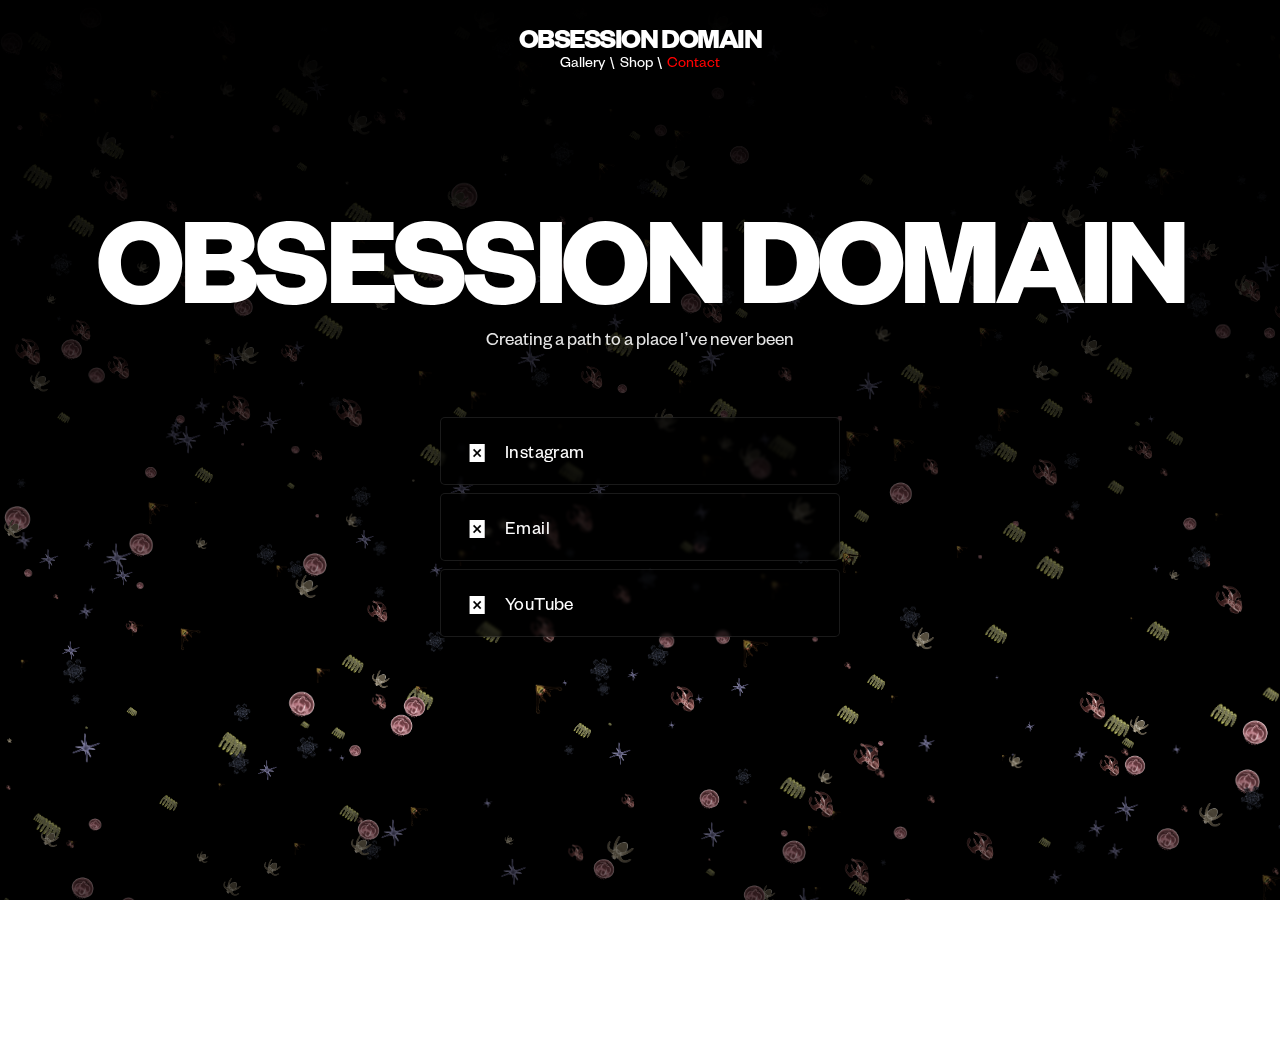
<file: about.html>
<!DOCTYPE html>
<html lang="en">
<head>
    <meta charset="UTF-8">
    <meta name="viewport" content="width=device-width, initial-scale=1.0">
    <title>OBSESSION DOMAIN</title>
    <link rel="stylesheet" href="styles.css">
   


</head>
<body>

    <div id="background">
        <canvas id="boidsCanvas"></canvas>
    </div>
   
    
</div>


   
    <!-- Navigation Bar -->
    <nav class="navbar">
    
        <div class="navbar-top">
            <!-- Home Button -->
            <a href="./" id="home-button" class="home-button">OBSESSION DOMAIN</a>
        </div>
    </div>
        <div class="galleryshop-container">
        
            <a href="./" class="galleryshop-button";>Gallery</a>
        \
            <a href="./shop.html" class="galleryshop-button">Shop</a>
        \
            <a href="./about.html" class="galleryshop-button" style="color: red;">Contact</a>
        
            
        </div>
        
        
    </nav>

    <main class="main-content">
        <div class="about-section">
            <h1 class="about-title">OBSESSION DOMAIN</h1>
            <p class="about-description">Creating a path to a place I’ve never been</p>
            
            <div class="social-links">
                <a href="https://www.instagram.com/osipod.obj/" class="social-button">
                    <span class="icon">􀉭</span>
                    <span class="label">Instagram</span>
                </a>
                <a href="mailto:contact@obsession.domain" class="social-button">
                    <span class="icon">􀍕</span>
                    <span class="label">Email</span>
                </a>
                <a href="https://youtube.com/@obsessiondomain" class="social-button">
                    <span class="icon">􀑪</span>
                    <span class="label">YouTube</span>
                </a>
            </div>
        </div>
    
    <script src="boid.js"> </script>
</main>
    </body>


    

</html>
</file>
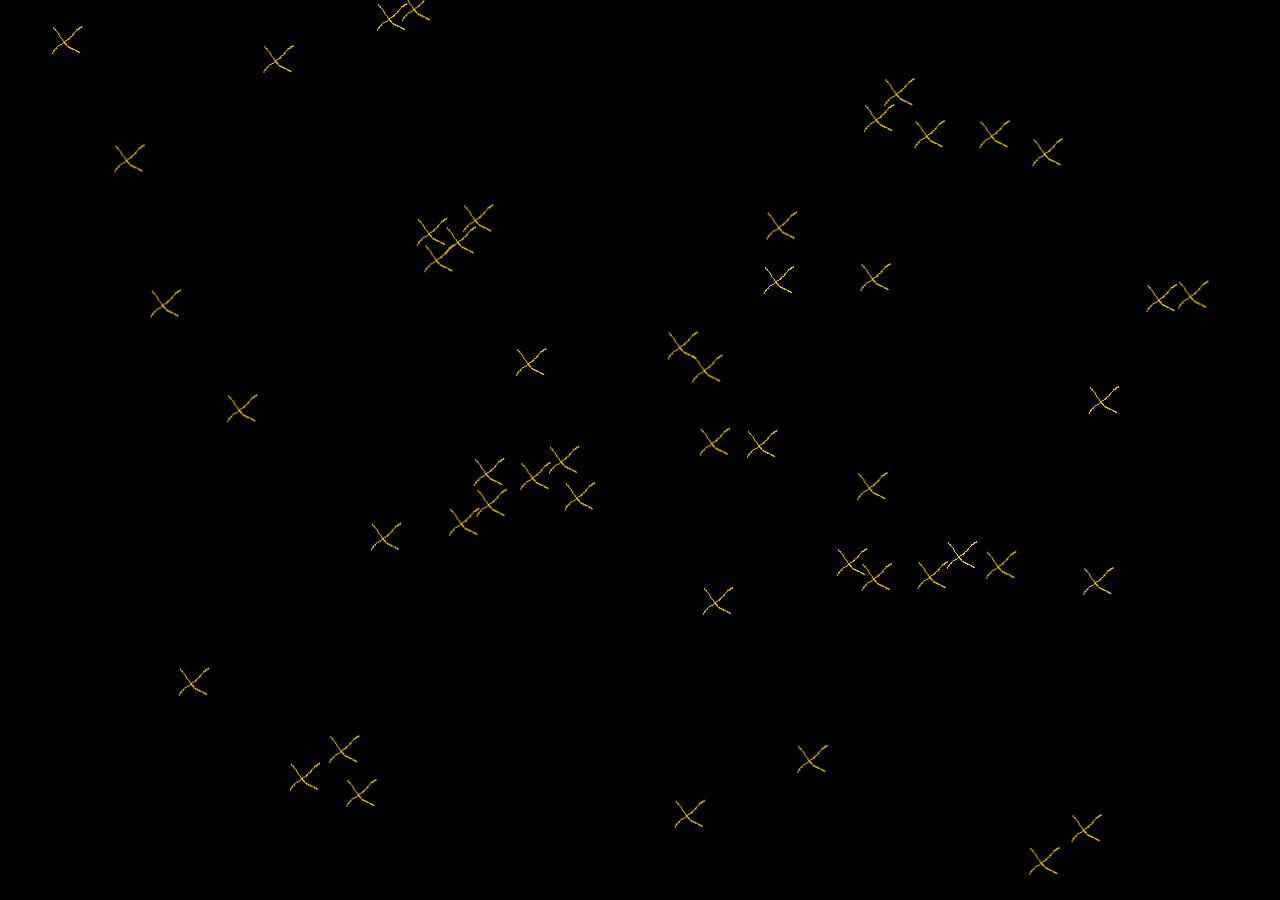
<file: guys.html>
<!DOCTYPE html>
<html lang="en">
<head>
<meta charset="UTF-8">
<meta name="viewport" content="width=device-width, initial-scale=1.0">
<title>Enhanced Boid Simulation</title>
<style>
body, html {
  margin: 0;
  padding: 0;
  overflow: hidden;
}

canvas {
  display: block;
  background: #000000;
}
</style>
</head>
<body>
<canvas id="boidCanvas"></canvas>
<script>
const canvas = document.getElementById('boidCanvas');
const ctx = canvas.getContext('2d');

canvas.width = window.innerWidth;
canvas.height = window.innerHeight;

const boidImages = {
  guy1: new Image(),
  guy2: new Image(),
  guy3: new Image()
};

boidImages.guy1.src = 'guy1.png';
boidImages.guy2.src = 'guy2.png';
boidImages.guy3.src = 'guy3.png';

const BOID_COUNT = 50;
const VISION_RADIUS = 50;
const SEPARATION_DISTANCE = 25;
const MAX_SPEED = 3;

// Helper functions
function distance(boid1, boid2) {
  return Math.sqrt((boid1.position.x - boid2.position.x) ** 2 + (boid1.position.y - boid2.position.y) ** 2);
}

function clampVelocity(velocity) {
  const speed = Math.sqrt(velocity.x ** 2 + velocity.y ** 2);
  if (speed > MAX_SPEED) {
    velocity.x = (velocity.x / speed) * MAX_SPEED;
    velocity.y = (velocity.y / speed) * MAX_SPEED;
  }
  return velocity;
}

// Boid class definition
class Boid {
  constructor(image) {
    this.position = { x: Math.random() * canvas.width, y: Math.random() * canvas.height };
    this.velocity = { x: (Math.random() - 0.5) * 10, y: (Math.random() - 0.5) * 10 };
    this.image = image;
  }

  draw() {
    ctx.drawImage(this.image, this.position.x - this.image.width / 2, this.position.y - this.image.height / 2);
  }

  update(boids) {
    let alignment = { x: 0, y: 0 };
    let cohesion = { x: 0, y: 0 };
    let separation = { x: 0, y: 0 };
    let total = 0;

    for (let other of boids) {
      let d = distance(this, other);
      if (other !== this && d < VISION_RADIUS) {
        alignment.x += other.velocity.x;
        alignment.y += other.velocity.y;
        cohesion.x += other.position.x;
        cohesion.y += other.position.y;
        if (d < SEPARATION_DISTANCE) {
          separation.x += this.position.x - other.position.x;
          separation.y += this.position.y - other.position.y;
        }
        total++;
      }
    }

    if (total > 0) {
      alignment.x /= total;
      alignment.y /= total;
      cohesion.x /= total;
      cohesion.y /= total;
      cohesion.x = (cohesion.x - this.position.x) / 100;
      cohesion.y = (cohesion.y - this.position.y) / 100;
      separation.x /= total;
      separation.y /= total;
    }

    this.velocity.x += alignment.x + cohesion.x + separation.x;
    this.velocity.y += alignment.y + cohesion.y + separation.y;

    this.velocity = clampVelocity(this.velocity);
    this.position.x += this.velocity.x;
    this.position.y += this.velocity.y;

    // Edge wrapping
    if (this.position.x > canvas.width) this.position.x = 0;
    if (this.position.y > canvas.height) this.position.y = 0;
    if (this.position.x < 0) this.position.x = canvas.width;
    if (this.position.y < 0) this.position.y = canvas.height;
  }
}

// Array to store all boids
const boids = [];

for (let i = 0; i < BOID_COUNT; i++) {
  boids.push(new Boid(boidImages.guy1));
}

// Animation loop
function animate() {
  requestAnimationFrame(animate);
  ctx.clearRect(0, 0, canvas.width, canvas.height);
  boids.forEach(boid => {
    boid.update(boids);
    boid.draw();
  });
}

animate();
</script>
</body>
</html>
</file>
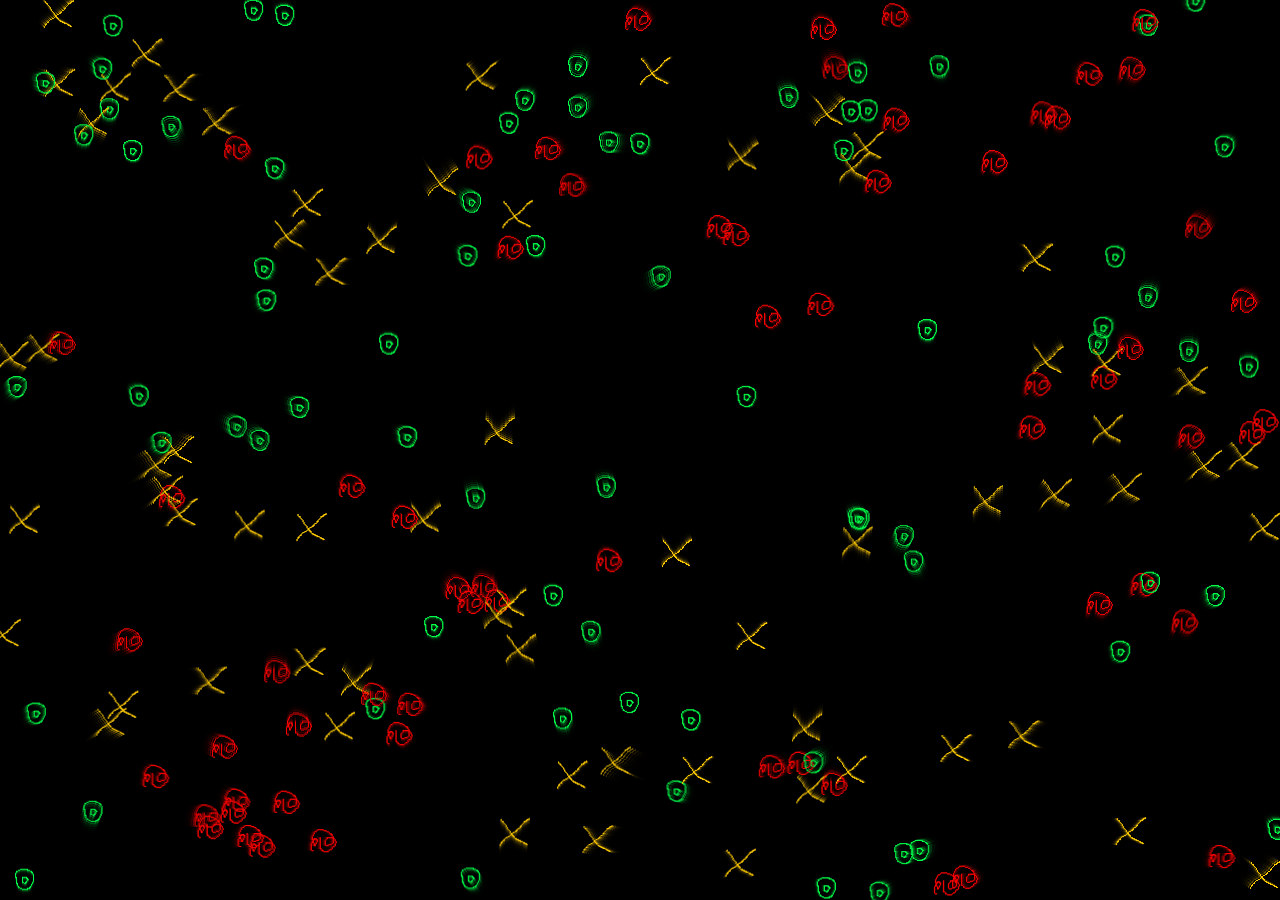
<file: test.html>
<!DOCTYPE html>
<html lang="en">
<head>
    <meta charset="UTF-8">
    <title>Complex Boid Simulation: Predators, Prey, and Life Cycle</title>
    <style>
        body, html {
            margin: 0;
            padding: 0;
            overflow: hidden;
            background-color: rgb(0, 0, 0);
        }
        canvas {
            display: block;
        }
    </style>
</head>
<body>
    <canvas id="boidsCanvas"></canvas>
    <script>
        const canvas = document.getElementById('boidsCanvas');
        const ctx = canvas.getContext('2d');
        canvas.width = window.innerWidth;
        canvas.height = window.innerHeight;

        const images = [];
        const loadImages = (sources, callback) => {
            let loadedImages = 0;
            sources.forEach(source => {
                const img = new Image();
                img.onload = () => {
                    if (++loadedImages >= sources.length) {
                        callback(images);
                    }
                };
                img.src = source;
                images.push(img);
            });
        };

        class Vector {
            constructor(x = 0, y = 0) {
                this.x = x;
                this.y = y;
            }

            static subtract(v1, v2) {
                return new Vector(v1.x - v2.x, v1.y - v2.y);
            }

            add(vector) {
                this.x += vector.x;
                this.y += vector.y;
            }

            subtract(vector) {
                this.x -= vector.x;
                this.y -= vector.y;
            }

            multiply(scalar) {
                this.x *= scalar;
                this.y *= scalar;
            }

            divide(scalar) {
                this.x /= scalar;
                this.y /= scalar;
            }

            magnitude() {
                return Math.sqrt(this.x ** 2 + this.y ** 2);
            }

            normalize() {
                const mag = this.magnitude();
                if (mag > 0) {
                    this.divide(mag);
                }
            }

            limit(max) {
                if (this.magnitude() > max) {
                    this.normalize();
                    this.multiply(max);
                }
            }

            distance(vector) {
                const dx = this.x - vector.x, dy = this.y - vector.y;
                return Math.sqrt(dx * dx + dy * dy);
            }
        }

        class Boid {
            constructor(imageArray) {
                this.position = new Vector(Math.random() * canvas.width, Math.random() * canvas.height);
                this.velocity = new Vector((Math.random() - 0.5) * 4, (Math.random() - 0.5) * 4);
                this.acceleration = new Vector();
                this.maxSpeed = 2 + Math.random() * 2;
                this.maxForce = 0.03;
                this.image = imageArray[Math.floor(Math.random() * imageArray.length)];
                this.radius = 5; // This might still be used for calculations
                this.health = 100; // New attribute for health
            }

            edges() {
                if (this.position.x > canvas.width) this.position.x = 0;
                if (this.position.x < 0) this.position.x = canvas.width;
                if (this.position.y > canvas.height) this.position.y = 0;
                if (this.position.y < 0) this.position.y = canvas.height;
            }

            align(boids) {
                let perceptionRadius = 100;
                let steering = new Vector();
                let total = 0;
                for (let other of boids) {
                    let d = this.position.distance(other.position);
                    if (other !== this && d < perceptionRadius) {
                        steering.add(other.velocity);
                        total++;
                    }
                }
                if (total > 0) {
                    steering.divide(total);
                    steering.normalize();
                    steering.multiply(this.maxSpeed);
                    steering.subtract(this.velocity);
                    steering.limit(this.maxForce);
                }
                return steering;
            }

            cohesion(boids) {
                let perceptionRadius = 100;
                let steering = new Vector();
                let total = 0;
                for (let other of boids) {
                    let d = this.position.distance(other.position);
                    if (other !== this && d < perceptionRadius) {
                        steering.add(other.position);
                        total++;
                    }
                }
                if (total > 0) {
                    steering.divide(total);
                    steering.subtract(this.position);
                    steering.normalize();
                    steering.multiply(this.maxSpeed);
                    steering.subtract(this.velocity);
                    steering.limit(this.maxForce);
                }
                return steering;
            }

            separation(boids) {
                let perceptionRadius = 50; // Adjusted for more effective separation
                let steering = new Vector();
                let total = 0;
                for (let other of boids) {
                    let d = this.position.distance(other.position);
                    if (other !== this && d < perceptionRadius) {
                        let diff = Vector.subtract(this.position, other.position);
                        diff.divide(d * d); // Repel more strongly at shorter distances
                        steering.add(diff);
                        total++;
                    }
                }
                if (total > 0) {
                    steering.divide(total);
                    steering.normalize();
                    steering.multiply(this.maxSpeed);
                    steering.subtract(this.velocity);
                    steering.limit(this.maxForce);
                }
                return steering;
            }

            update() {
                this.position.add(this.velocity);
                this.velocity.add(this.acceleration);
                this.velocity.limit(this.maxSpeed);
                this.acceleration.multiply(0); // Reset acceleration each frame
                this.edges();
            }

            draw() {
                ctx.drawImage(this.image, this.position.x - this.image.width / 2, this.position.y - this.image.height / 2);
            }

            flock(boids) {
                let alignment = this.align(boids);
                let cohesion = this.cohesion(boids);
                let separation = this.separation(boids);
                this.acceleration.add(alignment);
                this.acceleration.add(cohesion);
                this.acceleration.add(separation);
            }
        }

        class Predator extends Boid {
            constructor(imageArray) {
                super(imageArray); // Ensure Predator also receives images
                this.maxSpeed += 1.5; // Predators are faster
                this.image = imageArray[Math.floor(Math.random() * imageArray.length)]; // Ensure predators have an image
                this.radius = 8; // Slightly larger
            }

            // Predator specific methods can go here
        }

        loadImages(['guy1.png', 'guy2.png', 'guy3.png'], (loadedImages) => {
            const flock = Array.from({length: 200}, () => new Boid(loadedImages));
            const predators = Array.from({length: 5}, () => new Predator(loadedImages));

            function animate() {
                ctx.fillStyle = 'rgba(0, 0, 0, 0.5)';
                ctx.fillRect(0, 0, canvas.width, canvas.height);
                flock.forEach(boid => {
                    boid.flock(flock);
                    boid.update();
                    boid.draw();
                });
                predators.forEach(predator => {
                    predator.flock(flock); // Here, predators interact with the flock
                    predator.update();
                    predator.draw();
                });
                requestAnimationFrame(animate);
            }

            animate();
        });

        window.addEventListener('resize', function() {
            canvas.width = window.innerWidth;
            canvas.height = window.innerHeight;
        });
    </script>
</body>
</html>
</file>
<file: styles.css>
@font-face {
    font-family: 'FoundersGrotesk';
    src: url('TestFoundersGrotesk-Regular-BF66175e972ac1c.otf') format('opentype');
    font-weight: normal;
    font-style: normal;
}

@font-face {
    font-family: 'FoundersGrotesk';
    src: url('TestFoundersGrotesk-Bold-BF66175e9700615.otf') format('opentype');
    font-weight: bold;
    font-style: normal;
}

body, html {
    font-family: 'FoundersGrotesk', sans-serif;
    background-color: #53232300;
}

#background {
    position: fixed;
    top: 0;
    left: 0;
    width: 100%;
    height: 100%;
    z-index: -1; /* Puts it behind everything */
    background-color: #000000;
}

#background::after {
    content: '';
    position: absolute;
    top: 0;
    left: 0;
    width: 100%;
    height: 100%;
    background: linear-gradient(to bottom, rgb(0, 0, 0) 0%, rgba(0, 0, 0, 0.653) 50%, rgba(255, 0, 187, 0) 80%,  rgba(0, 0, 0, 0.618) 100%);
    pointer-events: none;
    z-index: 1;
}

p {
    margin: 15px;
    animation: rainbowtext 3s ease;  


}

h3 {
    margin-bottom: 1px;
    animation: rainbowtext 5s ease;  

}


.about-section {
    display: flex;
    flex-direction: column;
    align-items: center;
    justify-content: center;
    min-height: 100vh;
    padding: 2rem;
    margin-top: 80px;
    text-align: center;
}

.about-title {
    line-height: 0.8em;
    font-size: 8rem;
    letter-spacing: -0.05em;
    margin-top: -2.2em;
    margin-bottom: -1rem;
    animation: slideIn 10s ease, rainbowtext 10s infinite alternate-reverse;  
    color: white;

}

.about-description {
    font-size: 1.2rem;
    line-height: 1.6;
    max-width: 600px;
    margin-bottom: 3rem;
    color: rgba(255, 255, 255, 0.9);
    position: relative;
    padding: 1rem;
}



.social-links {
    display: flex;
    flex-direction: column;
    gap: 0.5rem;
    width: 100%;
    max-width: 400px;
}

.social-button {
    display: flex;
    align-items: center;
    gap: 0.5rem;
    padding: 1rem;
    background-color: rgb(0 0 0 / 64%); 
    border-radius: 5px;
    backdrop-filter: blur(1.5px);
    border: 1px solid rgba(255, 255, 255, 0.1);
    text-decoration: none;
    color: white;
    box-shadow: 0 4px 8px rgba(0, 0, 0, 0.323);

    animation: slideIn 0.6s cubic-bezier(0.23, 1, 0.32, 1) forwards;
    transition: scale 0.5s ease; /* Smooth scaling transition */

}

.social-button:hover {
    scale: 1.03;

}












.icon {
    font-size: 1.8rem;
    width: 40px;
    text-align: center;
}

.label {
    font-size: 1.2rem;
    letter-spacing: 0.02em;
}

/* Responsive adjustments */
@media (max-width: 768px) {
    .about-title {
        font-size: 9rem;
        margin-top: -10em;
    }
    
    .about-description {
        font-size: 1rem;
        padding: 0 1rem;
    }
    
    .social-button {
        padding: 1rem;
    }
}

@media (max-width: 480px) {
    .about-title {
        font-size: 2.2rem;
    }
    
    .about-section {
        margin-top: 60px;
        padding: 1rem;
    }
    
    .social-links {
        width: 100%;
    }
}

/* Moved menu toggle outside navbar */
.menu-toggle {
    position: fixed;
    top: 10px;
    left: 10px;
    font-size: 1.2rem;
    cursor: pointer;
    border: none;
    background-color: rgba(255, 255, 255, 0);
    backdrop-filter: blur(1.5px);

    color: #fff;
    padding: 8px 12px;
    z-index: 2001; /* Above navbar */
    border-radius: 5px;
    transition: color 0.4s ease, background-color 0.4s ease;
}

.menu-toggle:hover {
    color: rgb(0, 0, 0);
}

.navbar {
    background-color: rgba(255, 255, 255, 0);
    color: white;
    position: fixed;
    width: 60%;
    top: 10px;
    left: 50%;
    transform: translateX(-50%);
    z-index: 2000;
    display: flex;
    flex-direction: column; /* Change to column layout */
    padding: 10px;
    border-radius: 5px;
    transition: background-color 0.5s ease;
}

.navbar-top {
    display: flex;
    justify-content: center; /* Center the home button */
    width: 100%;
    align-items: center;
}



.galleryshop-container {
    display: flex;
    justify-content: center; /* Center horizontally */
    width: 100%;
    position: relative;
    transform: none;
    left: 0;
    top: 0;
}

.galleryshop-button {
    text-decoration: none;
    color: white;
    font-size: 1.0rem;
    border-radius: 5px;
    margin: -2px 5px;
    transition: color 5.0s ease-in-out;
    

}

.galleryshop-button:hover {
    transition: color 1.0s ease-in-out;
    color: red;

}

.container {
    max-width: 10vw;
    padding: 0 20px;
    box-sizing: border-box;
}

.home-button {
    text-decoration: none;
    color: white;
    font-size: 1.8rem;
    cursor: pointer;
    transition: color 1.0s ease;
    animation: rainbowtext 3s ease;  
    letter-spacing: -0.05em;

    font-weight: bold;
}

.home-button:hover {
    color: red;
}

/* Removed search toggle container styles */

#dropdown-menu {
    display: none;
    position: fixed;
    line-height: 1px;
    top: 10px; /* Adjusted positioning */
    left: 10px;
    background-color: rgba(0, 0, 0, 0.8); /* Darker background */
    backdrop-filter: blur(10px);
    color: white;
    width: 250px; /* Fixed width for menu */
    box-shadow: 0 4px 8px rgba(0, 0, 0, 0.323);
    opacity: 0;
    pointer-events: none;
    z-index: 1999; /* Below menu toggle but above other content */
    border-radius: 5px;
    padding: 10px;
    margin-top: 40px; /* Space for the menu button */
}

#dropdown-menu.show {
    display: block;
    opacity: 1;
    pointer-events: auto;
}
.search-input-container {
    position: relative;
    width: 90%;
    margin: 10px auto;
}

.search-icon {
    position: absolute;
    right: -9px;
    top: 50%;
    transform: translateY(-50%);
    cursor: pointer;
    color: white;
}

.search-icon:hover {
    color: red;
}
/* Added styles for the dropdown search */
.dropdown-search-container {
    margin-top: 20px;
    width: 100%;
}

.dropdown-search-input {
    width: 90%;
    padding: 8px;
    margin: 10px auto;
    display: block;
    border-radius: 5px;
    border: 1px solid #838383;
    background-color: rgba(255, 255, 255, 0.1);
    color: white;
}

.dropdown-search-input::placeholder {
    color: #aaa;
}

.menu-title {
    color: #838383;
    margin: 10px;
    font-weight: bold;
}

.sort-options,
.view-options,
.sort-option,
.view-option {
    padding: 0rem 0.6rem;
    cursor: pointer;
}

.sort-option:hover,
.view-option:hover {
    background-color: rgba(255, 255, 255, 0.088);
    border-radius: 5px;
}

.sort-by, .view-by,
.sort-options li, .view-options li {
    padding: 10px;
    list-style: none;
    cursor: pointer;
}

.main-content {
    margin: auto; /* This centers the content */
}

/* Fixing the .item-description styles to prevent overflow */
.gallery-view .gallery-item .item-description {
    /* Wrapping words to avoid overflow */
    word-wrap: break-word;
    /* Overflow settings for hiding and appending an ellipsis to text that overflows its box */
    overflow: hidden;
    text-overflow: ellipsis;
    /* These properties turn the block into a 'flexbox' to center the content */
    display: flex;
    align-items: center;
    justify-content: center;
    box-sizing: border-box;
 
}

.gallery-view {
    display: grid;
    grid-template-columns: repeat(auto-fit, minmax(200px, 1fr)); /* Creates a responsive grid */
    gap: 10px;
    padding: 20px;
    margin-top: 60px;
    max-width: 100vw;
    overflow: hidden;
}

.gallery-item {
    border: 1px solid rgba(255, 255, 255, 0.1);

    background-color: rgb(0 0 0 / 64%); 
    backdrop-filter: blur(1.5px);
    color: white;
    border-radius: 5px;
    transition: scale 0.5s ease; /* Smooth scaling transition */
    box-shadow: 0 4px 8px rgba(0, 0, 0, 0.323);
    position: relative;
  overflow: hidden;
  transition: transform 0.3s cubic-bezier(0.4, 0, 0.2, 1);

}
.gallery-item:hover {
scale: 1.03;
}

.close-detail {
    position: absolute;
    top: 15px;
    right: 15px;
    font-size: 2rem;
    cursor: pointer;
    color: white;
    text-shadow: 0 2px 4px rgba(0,0,0,0.5);
    z-index: 9000;
    transition: transform 0.3s ease;
    
}

.close-detail:hover {
    transform: scale(1.2);
    color: #ff0000;
}

  

/* Adjustments for gallery item images in large view mode */
.gallery-view.large .gallery-item .gallery-image {
    width: 200px; /* Set width to 50px */
    height: 200px; /* Set height to 50px */
    object-fit: cover; /* Ensure the aspect ratio is maintained without distortion */

}
.gallery-view.large .gallery-item img {
    width: auto; /* Adjust width to auto so it scales with the height */
    height: 200px; /* Set a fixed height or max-height as you prefer */
    object-fit: contain; /* Ensures the image fits within the dimensions without stretching */
}
/* Adjustments for gallery item images in small view mode */
.gallery-view.small .gallery-item .gallery-image {
    width: 120px; /* Set width to 50px */
    height: 120px; /* Set height to 50px */
    object-fit: cover; /* Ensure the aspect ratio is maintained without distortion */
}
/* Ensure gallery items in small view are displayed as a list */
.gallery-view.small .gallery-container {
    display: flex;
    flex-direction: column;
}

.gallery-view.small .gallery-item {
    border: 1px solid rgba(255, 255, 255, 0.1);

    display: flex;
    align-items: center;
    justify-content: start; /* Align items to the start of the container */
    width: 100%; /* Full width */
    padding: 10px;
    background-color: rgba(255, 255, 255, 0.1); /* Adjust color and opacity to match mockup */
    backdrop-filter: blur(1.5px);
    border-radius: 5px;
    overflow: hidden;
}
.item-description {
    word-wrap: break-word;
}
/* Apply to the description paragraph in small view */
.gallery-view.small .gallery-item .item-description {
    margin-left: 0; /* Ensures alignment with other text, adjust as needed */
    white-space: nowrap; /* Keep the text in a single line */
    overflow: hidden; /* Hide the overflow */
    text-overflow: ellipsis; /* Add ellipsis at the end of the text */
}
  /* Apply to the description paragraph in large view */
  .gallery-view.large .gallery-item .item-description {
    /* Styles to add ellipsis after a certain height */
    overflow: hidden;
    text-overflow: ellipsis;
    display: -webkit-box;
    -webkit-line-clamp: 2; /* Limit to three lines */
    -webkit-box-orient: vertical;
    box-sizing: border-box;
    width: 100%; /* Ensure the width is set to allow for text-overflow */
    height: 0px; /* Adjust the height to fit three lines of text */
}
/* Hide all text content except for the title in large view mode */
.gallery-view.large .gallery-item .item-year,
.gallery-view.large .gallery-item .item-medium,
.gallery-view.large .gallery-item .item-description {
    display: none; /* Hide year, medium, and description */
}

/* Ensure the title is displayed and styled appropriately in large view mode */
.gallery-view.large .gallery-item .item-title {
  
    display: block; /* Make sure the title is always visible */
    font-size: 1rem;
}

:root {
    --type-ratio: 1.5;
    --h3: calc(1rem * var(--type-ratio));
    --h2: calc(var(--h3) * var(--type-ratio));
    --h1: calc(var(--h2) * var(--type-ratio));
  }
  .item-title {
    font-size: var(--h3);
    letter-spacing: 0.03em;
    text-shadow: 0 2px 4px rgba(0,0,0,0.5);
    margin-top: 4px;
  }

.gallery-view.large .gallery-item {
    border: 1px solid rgba(255, 255, 255, 0.1);

    display: flex;
    flex-direction: column; /* Stacks children (image and text) vertically */
    align-items: center; /* Centers children horizontally */
    text-align: center; /* Centers text */
    overflow: hidden;
    border-radius: 5px;
}

/* Scale up gallery items on hover */
.gallery-view.large .gallery-item:hover {
    transform: scale(2);

}
/* Scale up gallery items on hover */
.gallery-view.small .gallery-item:hover {
    transform: scale(2);

}

.gallery-item,
.gallery-item-detail {
    border: 1px solid rgba(255, 255, 255, 0.1);

    background-color: rgb(0 0 0 / 64%); 
    color: white;
    position: relative; /* For absolute positioned arrows */
    padding: 1rem;
    border-radius: 5px;
    transition: all 0.3s ease-out;

    
}
/* Large View */
.gallery-container {
    display: grid;
    grid-template-columns: repeat(auto-fill, minmax(200px, 1fr)); /* Adjust the minmax values for your preferred size */
    grid-gap: 5px; /* Space between items */

}


/* CSS for the gallery items' large and small views */
.gallery-container .gallery-item {
    box-sizing: border-box;
    overflow: hidden;
  }
  
  /* Large View */
  .gallery-container.large .gallery-item {
    width: calc(33.333% - 200px); /* Three items per row with margins */
    display: inline-block;
    vertical-align: top;
    flex-direction: column;


  }
  
  .gallery-container.large .gallery-item img {
    width: 100%;
    display: block;
  }
 
 

/* Styling gallery items in small view mode */
.gallery-container.small .gallery-item,
.gallery-view.small .gallery-item {
    display: flex; /* Use flexbox for layout */
    align-items: center; /* Aligns items vertically */
    background-color: rgba(255, 255, 255, 0); /* Adjust color and opacity to match mockup */
    backdrop-filter: blur(1.5px);
        color: white; /* Text color */
    border-radius: 5px; /* Rounded corners */
    overflow: hidden; /* Ensures content fits within the item */
}

.gallery-container.small .gallery-item img {
    width: 100%; /* Full width images */
    height: auto; /* Maintain aspect ratio */
}
/* Styling the thumbnail images in small view */
.gallery-container.small .gallery-item img,
.gallery-view.small .gallery-item img {
    width: 80px; /* Thumbnail width */
    height: 80px; /* Thumbnail height */
    object-fit: cover; /* Ensures image covers the area without distortion */
    margin-right: 10px; /* Space between image and details */
}
/* Styling the details section in small view */
.gallery-container.small .gallery-item .details,
.gallery-view.small .gallery-item .details {
    display: flex;
    flex-direction: column; /* Stacks details vertically */

}




  
  /* Apply to the description paragraph in small view */
.gallery-container.small .gallery-item .item-description {
    overflow: hidden; /* Hide overflow */
    text-overflow: ellipsis; /* Add ellipsis */
    display: -webkit-box;
    -webkit-line-clamp: 2; /* Limit to two lines */
    -webkit-box-orient: vertical;
    width: 100%; /* Ensure the width is set to allow for text-overflow */
}
  
 
.gallery-image,
.gallery-detail-image,
.gallery-detail-media { /* Handles both images and videos */
    max-width: 100%;
    height: auto;
    display: block;
}
.gallery-title, .gallery-description {
    text-align: center;
    margin: 15px;
}


.media-wrapper {
    max-width: 600px;
    margin: 0 auto;
}

/* Ensuring the detailed view is centered */
.gallery-item-detail {
    display: flex;
    flex-direction: row;
    gap: 30px;
    align-items: flex-start;
    max-width: 1200px;
    padding: 30px;
    
    position: relative;
    text-align: center;
    background-color: rgb(0 0 0 / 64%); 
    backdrop-filter: blur(1.5px);
    border-radius: 5px;
    box-shadow: 0 4px 8px rgba(0, 0, 0, 0.323);
    margin: auto;
}

.media-column {
    flex: 1;
    min-width: 50%;
    position: relative;
}

.media-column {
    flex: 1;
    max-width: 1s00px;
    position: relative;
}

.main-media-container {
    position: relative;
    width: 100%;
    padding-top: 100%; /* Creates 1:1 aspect ratio (adjust for different ratios) */
    background: #00000056;
    border-radius: 5px;
    overflow: hidden;

}
.gallery-item-detail p {
    margin: 5px 0;
    font-size: 1rem;
    color: #ffffff;
}

.gallery-item-detail h3 {
        font-size: var(--h1);
        position: relative;
        display: inline-block;

}

.gallery-item-detail h3::after {
    content: '';
    position: absolute;
    bottom: -5px;
    left: 0;
    width: 100%;
    height: 2px;
    background-color: #fff;
animation: rainbow 5s ease;  
} 



.gallery-item-detail img {
    margin: 3px; /* Add margin around each image */
    box-sizing: border-box; /* Ensure padding doesn't add to the total size */
    border-radius: 5px; /* Match the existing border-radius style */
}
.gallery-detail-image, 
.gallery-item-detail img {
    width: 100%;        /* Scale to container width */
    height: auto;       /* Maintain aspect ratio */
    max-width: 500px;   /* Limit maximum width */
    max-height: 500px;  /* Optional: Limit maximum height */
    object-fit: contain; /* Ensure images fit within bounds without distortion */
    display: block;     /* Remove extra spacing */
    border-radius: 5px; /* Consistent rounded corners */
    box-sizing: border-box;
}

.gallery-detail-image,
.gallery-detail-media {
    position: absolute;
    top: 0;
    left: 0;
    width: 100%;
    height: 100%;
    object-fit: contain; /* Preserve full image without cropping */
    animation: slideIn 0.6s cubic-bezier(0.23, 1, 0.32, 1) forwards;
    max-width: 100%;
    width: auto;
    margin: 0 auto;
    display: block;

}

.media-details {
    order: 0;
    margin: 0;
    text-align: left;
    animation: slideIn 1.6s cubic-bezier(0.23, 1, 0.32, 1) forwards;

}

.thumbnails-container {
    display: flex;
    gap: 10px;
    flex-wrap: wrap;
    margin-top: 15px;
    animation: slideIn 1s cubic-bezier(0.23, 1, 0.32, 1) forwards;

}

.thumbnail {
    width: 60px !important;
    height: 60px !important;
    min-width: 60px;
    min-height: 60px;
    object-fit: cover;
    border-radius: 4px;
    cursor: pointer;
    border: 2px solid transparent;
    transition: border-color 0.3s ease;
}

.thumbnails-container img.thumbnail {
    flex-shrink: 0;
    flex-grow: 0;
}

.thumbnail.active {
    border-color: #ffffff; /* Highlight active thumbnail */
}

.thumbnail:hover {
    border-color: #ffd500; /* Highlight on hover */
}


/* PayPal Container */
.paypal-container h3{
    font-size: 2rem !important;
}

@keyframes slideIn {
    from {
      opacity: 0;
      transform: translateY(20px);
    }
    to {
      opacity: 1;
      transform: translateY(0);
    }
  }
  
  @keyframes rainbow {
    0% {

      background-color: #0dff0062;
    }
    2% {
        background-color: #ffff003e;

    }
    3% {
        background-color: #ff983887;

    }
    
    5% {
        background-color: #ff7272;

    }
    10% {
        

            background-color: #dab0ff;
    
    
    }
    20% {
        

            color: #fdffce;
    
    
    }
    40% {

            color: #fff1ce;
    
    
    }
    100% {

        background-color: #ffffff;

    }
  }

  @keyframes rainbowtext {
    0% {

      color: #ff000d81;
    }
    2% {
        color: #a200ff4e;

    }
    3% {
        color: #7797ff6a;

    }
    
    5% {
        color: #8dff85;

    }
    10% {

            color: #ffeeb0;
    
    
    }
    20% {

            color: #f1ceff;
    
    
    }
    40% {

            color: #cefff8;
    
    
    }
    100% {
        color: #ffffff;

    }

  }


  .gallery-item {
    animation: slideIn 0.6s cubic-bezier(0.23, 1, 0.32, 1) forwards;
    opacity: 0;
  }

  .gallery-item:nth-child(1) { animation-delay: 0.01s; }
.gallery-item:nth-child(2) { animation-delay: 0.02s; }
.gallery-item:nth-child(3) { animation-delay: 0.03s; }
.gallery-item:nth-child(4) { animation-delay: 0.05s; }
.gallery-item:nth-child(5) { animation-delay: 0.08s; }
.gallery-item:nth-child(6) { animation-delay: 0.13s; }
.gallery-item:nth-child(7) { animation-delay: 0.21s; }
.gallery-item:nth-child(8) { animation-delay: 0.34s; }
.gallery-item:nth-child(9) { animation-delay: 0.55s; }
.gallery-item:nth-child(10) { animation-delay: 0.89s; }
.gallery-item:nth-child(11) { animation-delay: 1.44s; }
.gallery-item:nth-child(12) { animation-delay: 2.33s; }



.paypal-detail-container {
    margin-top: 20px;
    padding: 15px;
    background: #ffd50000;
    border-radius: 5px;
    animation: slideIn 2s cubic-bezier(0.23, 1, 0.32, 1) forwards;


    
}

paypal-add-to-cart-button {
    display: block !important;
    width: 100%;
    max-width: 250px;
    margin: 0 auto;
}

paypal-cart-button {
    position: fixed;
   
    background: #ffd50000;
    padding: 8px 15px;
    border-radius: 5px;

    position: fixed;
    top: 10px;
    right: 10px;
    z-index: 5000;
}

.image-container {
    position: relative;
    width: 100%;
    height: 200px;
    display: flex;
    justify-content: center;
    align-items: center;
    overflow: hidden;
}

.gallery-image {
    width: auto;
    height: auto;
    max-width: 100%;
    max-height: 100%;
    object-fit: contain;
    transition: opacity 0.3s ease;
    position: absolute; /* Keep absolute positioning for overlay */
    top: 50%;
    left: 50%;
    transform: translate(-50%, -50%);
}

/* Existing hover rules remain the same */
.default-image {
    opacity: 1;
}

.hover-image {
    opacity: 0;
}

.gallery-item:hover .default-image {
    opacity: 0;
}

.gallery-item:hover .hover-image {
    opacity: 1;
}





@media (max-width: 768px) {
    .close-detail {
        display: none !important;
    }
    
    .paypal-detail-container {
margin-bottom: 100px;
    }
    .navbar {
        width: 90%;
        top: 5px;
        padding: 5px;
    }

    .home-button {
        font-size: 1.4rem;
    }

    .galleryshop-button {
        font-size: 0.9rem;
        margin: 0 3px;
    }

    .gallery-view {
        grid-template-columns: repeat(auto-fit, minmax(150px, 1fr));
        gap: 5px;
        padding: 10px;
        margin-top: 50px;
    }

    .gallery-item {
        margin: 5px;
    }

    .gallery-item:hover {
        scale: 1.02;
    }

    .gallery-view.large .gallery-item:hover {
        transform: scale(1.5);
    }

    .menu-toggle {
        font-size: 1rem;
        padding: 5px 8px;
    }

    

    .gallery-item-detail {
        flex-direction: column;
        padding: 10px;
        gap: 15px;
    }

    .media-column {
        min-width: 100%;
    }

    .thumbnails-container {
        justify-content: center;
    }

    .item-description {
        -webkit-line-clamp: 3;
    }
paypal-cart-button {
    font-size: 0.7rem;
    padding: 3px 6px;
    transform: scale(0.7) !important;
    padding: 2px 4px !important;
    right: 2px !important;
    top: 2px !important;
}
}

@media (max-width: 480px) {
    .close-detail {
        display: none !important;
    }
    
    .gallery-view {
        grid-template-columns: 1fr;
    }

    .navbar {
        width: 95%;
        top: 5px;
    }

    .home-button {
        font-size: 1.2rem;
    }

    .galleryshop-button {
        font-size: 0.8rem;
    }

    .gallery-item {
        margin: 2px;
    }

    .image-container {
        height: 150px;
    }

    .gallery-detail-image, 
    .gallery-item-detail img {
        max-width: 100%;
        max-height: 300px;
    }

    .media-details h3 {
        font-size: 1.5rem;
    }

    .media-details p {
        font-size: 0.9rem;
    }

    .dropdown-menu {
        width: 200px;
    }
    /* Add this to the 480px media query */
paypal-cart-button {
    font-size: 0.7rem;
    padding: 3px 6px;
    transform: scale(0.7) !important;
    padding: 2px 4px !important;
    right: 2px !important;
    top: 2px !important;
}
}

/* Fix hover states for mobile */
@media (hover: none) {
    .gallery-item:hover {
        transform: none;
        scale: 1;
    }
    
    .gallery-image.hover-image {
        display: none;
    }
    
    .gallery-image.default-image {
        opacity: 1 !important;
    }
}
</file>
